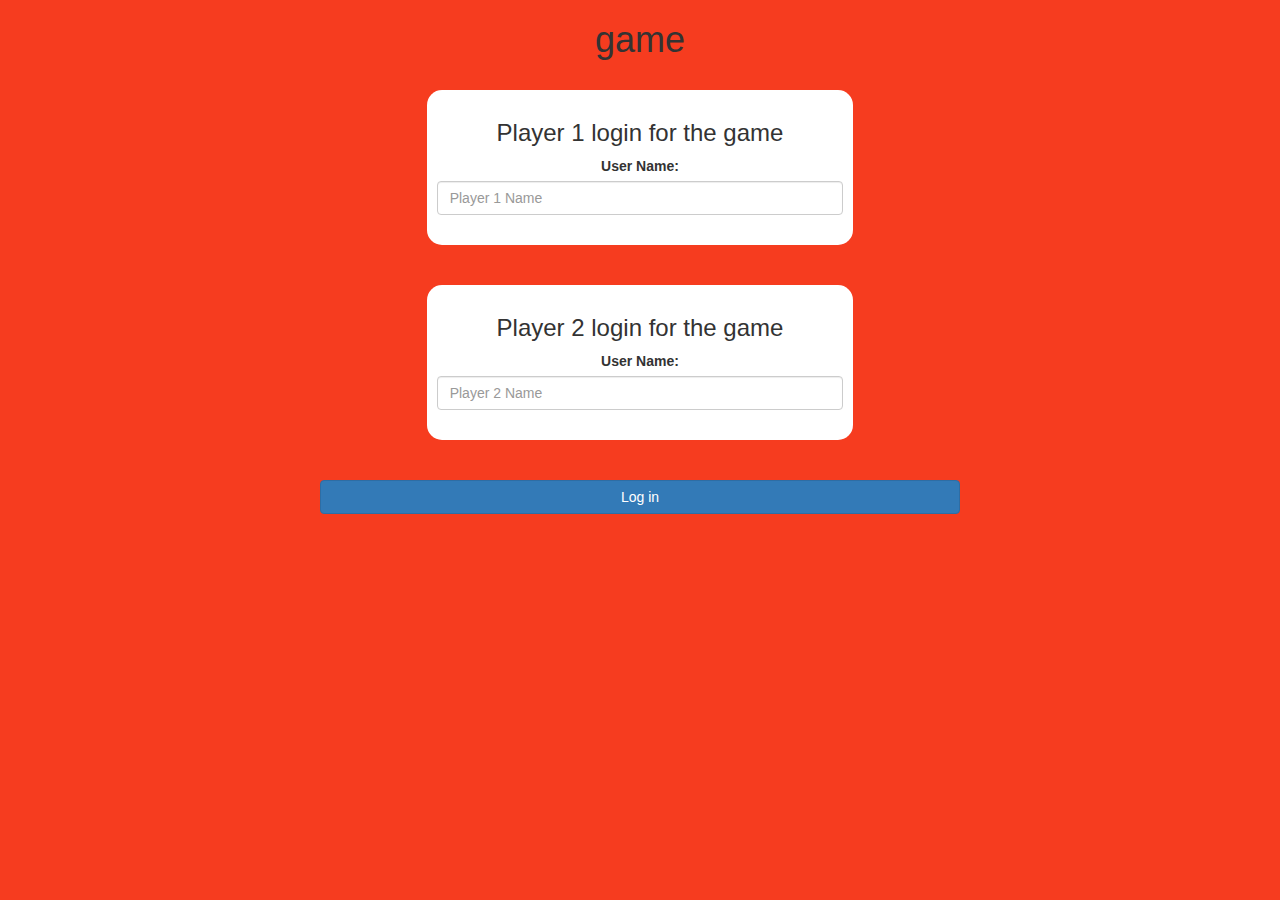
<file: index.html>
<!DOCTYPE html>
<html>
<head>
	<title>Math quiz</title>

<meta name="viewport" content="width=device-width, initial-scale=1">
<link rel="stylesheet" href="https://maxcdn.bootstrapcdn.com/bootstrap/3.4.0/css/bootstrap.min.css">
<script src="https://ajax.googleapis.com/ajax/libs/jquery/3.4.1/jquery.min.js"></script>
<script src="https://maxcdn.bootstrapcdn.com/bootstrap/3.4.0/js/bootstrap.min.js"></script>

<link rel="stylesheet" type="text/css" href="game.css">

<script src="game_login.js"></script>
</head>
<body>
<center>
	<h1>
		game
	</h1>
	<br>
	<div class="col-lg-4 col-sm-8 col-xs-11 login_div1">
		<h3 > Player 1 login for the game</h3>
		<label >User Name:</label>
	<input type="text" id="player1_name_input" class="form-control" placeholder="Player 1 Name">
	<br>
	</div>
	<br>
	<br>
	<div class="col-lg-4 col-sm-8 col-xs-11 login_div2">
		<h3 > Player 2 login for the game</h3>
		<label >User Name:</label>
	<input type="text" id="player2_name_input" class="form-control" placeholder="Player 2 Name">
	<br>
	</div>
	<br>
	<br>
	<button style="width: 50%" class="btn  btn-primary" onclick="addUser()">Log in</button>
</center>
</body>
</html>
</file>
<file: game.css>
body
{
	background: rgb(246, 60, 31);
}

	.login_div1 , .login_div2
	{
		background: white;
		padding: 10px;
		float: none;
		border-radius: 15px;
	}


#player1_name , #player2_name
{
	display: inline-block;
	margin-left: 20px;
}
#word
{
	width: 60%;
}
#word_display
{
	letter-spacing: 5px;
}
#output
{
background: white;
border-radius: 10px;
border-top: 10px solid #AA4465;
padding: 10px;
float: none;
text-align: left;
}
</file>
